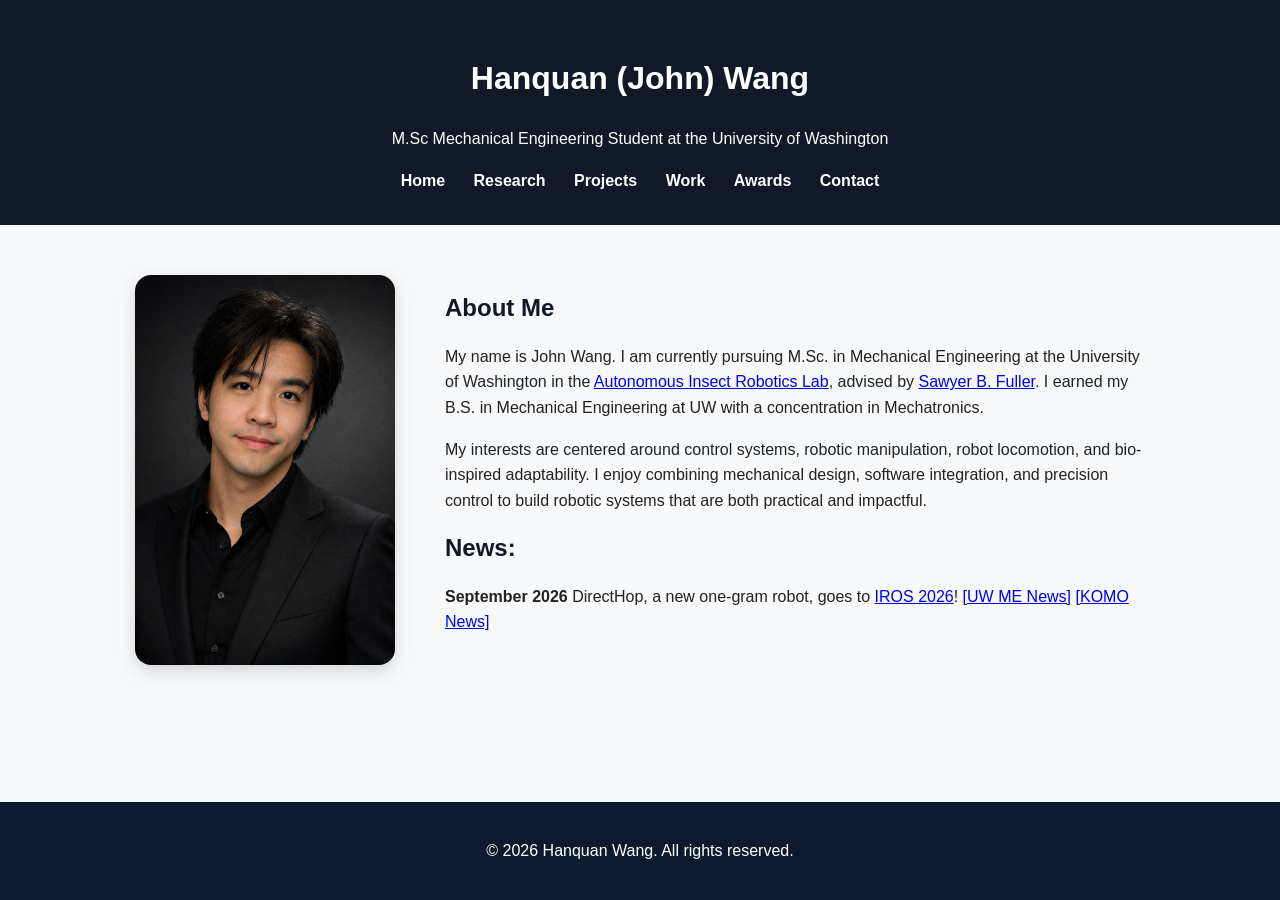
<file: index.html>
<!DOCTYPE html>
<html lang="en">
<head>
  <meta charset="UTF-8" />
  <meta name="viewport" content="width=device-width, initial-scale=1.0"/>
  <title>🤖 Hanquan Wang | Portfolio</title>
  <link rel="stylesheet" href="style.css"/>
</head>
<body>
  <header>
    <h1>Hanquan (John) Wang</h1>
    <p>M.Sc Mechanical Engineering Student at the University of Washington</p>
    <nav>
      <a href="index.html">Home</a>
      <a href="research.html">Research</a>
      <a href="projects.html">Projects</a>
      <a href="work.html">Work</a>
      <a href="awards.html">Awards</a>
      <a href="contact.html">Contact</a>
    </nav>
  </header>

  <main>
    <section class="hero">
      <div class="profile-container">
      
        <img src="images/headshot.png" alt="Hanquan Wang" class="profile-photo">
        <div class="intro-text">
          <h2>About Me</h2>
        <p>
          My name is John Wang. I am currently pursuing M.Sc. in Mechanical Engineering at the University of Washington in the 
          <a href="https://depts.washington.edu/airlab/" target="_blank">
            Autonomous Insect Robotics Lab</a>, advised by
          <a href="https://faculty.washington.edu/minster/index.html" target="_blank">
            Sawyer B. Fuller</a>.
          I earned my B.S. in Mechanical Engineering at UW with a concentration in Mechatronics.
        </p>
        <p>
          My interests are centered around control systems, robotic manipulation, robot locomotion, and bio-inspired adaptability. 
          I enjoy combining mechanical design, software integration, and precision control to build robotic systems that are both practical and impactful.
        </p>
          <h2>News:</h2>
          <p><strong> September 2026 </strong> DirectHop, a new one-gram robot, goes to <a href="https://2026.ieee-iros.org/" target="_blank">IROS 2026</a>!
          <a href="https://www.washington.edu/news/2026/09/23/directhop-hopping-robot/" target="_blank">[UW ME News]</a>
          <a href="https://komonews.com/news/arc-seattle/university-of-washington-researchers-develop-tiny-hopping-robot" target="_blank">[KOMO News]</a> </p>
        </p>
        </div>
      </div>
    </section>
  </main>

  <footer>
    <p>© 2026 Hanquan Wang. All rights reserved.</p>
  </footer>
</body>
</html>
</file>
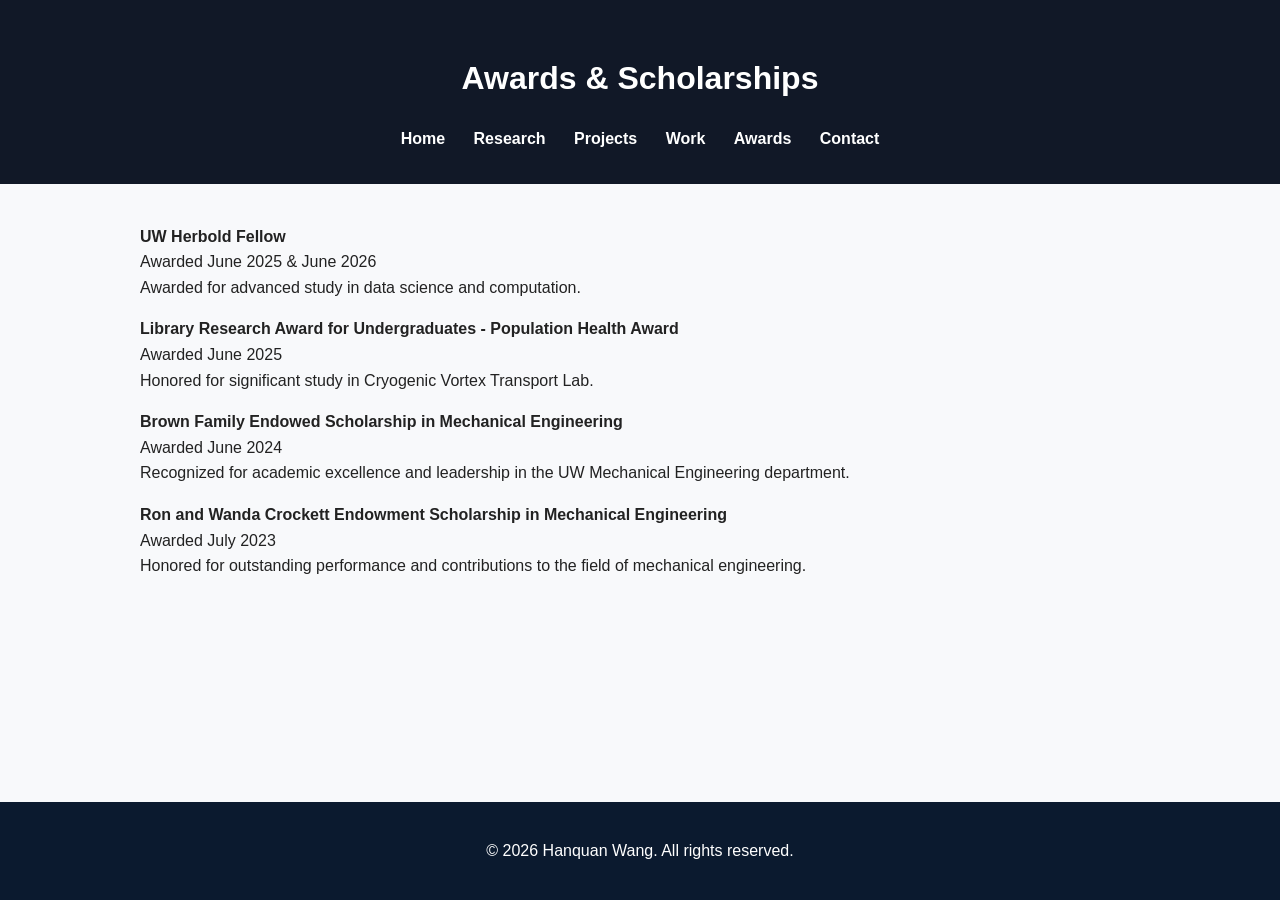
<file: awards.html>
<!DOCTYPE html>
<html lang="en">
<head>
  <meta charset="UTF-8" />
  <meta name="viewport" content="width=device-width, initial-scale=1.0"/>
  <title>🤖 Awards</title>
  <link rel="stylesheet" href="style.css"/>
</head>
<body>
  <header>
    <h1>Awards & Scholarships</h1>
    <nav>
      <a href="index.html">Home</a>
      <a href="research.html">Research</a>
      <a href="projects.html">Projects</a>
      <a href="work.html">Work</a>
      <a href="awards.html">Awards</a>
      <a href="contact.html">Contact</a>
    </nav>
  </header>

  <main>
    <section>
      <p><strong>UW Herbold Fellow</strong><br>
      Awarded June 2025 & June 2026<br>
      Awarded for advanced study in data science and computation.</p>

      <p><strong>Library Research Award for Undergraduates - Population Health Award</strong><br>
      Awarded June 2025<br>
      Honored for significant study in Cryogenic Vortex Transport Lab.</p>

      <p><strong>Brown Family Endowed Scholarship in Mechanical Engineering</strong><br>
      Awarded June 2024<br>
      Recognized for academic excellence and leadership in the UW Mechanical Engineering department.</p>

      <p><strong>Ron and Wanda Crockett Endowment Scholarship in Mechanical Engineering</strong><br>
      Awarded July 2023<br>
      Honored for outstanding performance and contributions to the field of mechanical engineering.</p>

    </section>
  </main>
  
  <footer>
    <p>© 2026 Hanquan Wang. All rights reserved.</p>
  </footer>
</body>
</html>
</file>
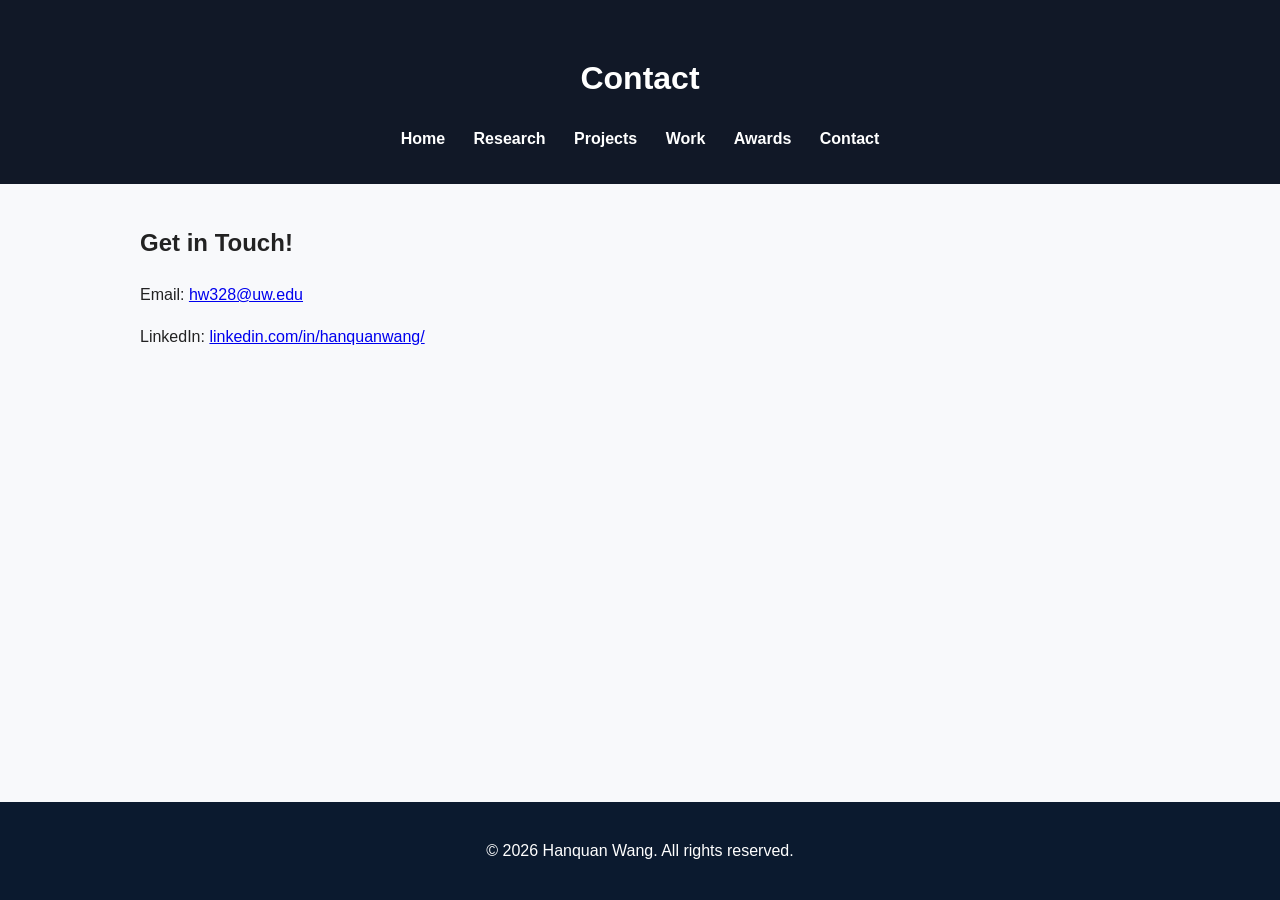
<file: contact.html>
<!DOCTYPE html>
<html lang="en">
<head>
  <meta charset="UTF-8" />
  <meta name="viewport" content="width=device-width, initial-scale=1.0"/>
  <title>🤖 Contact</title>
  <link rel="stylesheet" href="style.css"/>
</head>
<body>
  <header>
    <h1>Contact</h1>
    <nav>
      <a href="index.html">Home</a>
      <a href="research.html">Research</a>
      <a href="projects.html">Projects</a>
      <a href="work.html">Work</a>
      <a href="awards.html">Awards</a>
      <a href="contact.html">Contact</a>
    </nav>
  </header>
  
  <main>
    <section>
      <h2>Get in Touch!</h2>
      <p>Email: <a href="mailto:hw328@uw.edu">hw328@uw.edu</a></p>
      <p>LinkedIn: <a href="https://www.linkedin.com/in/hanquanwang/" target="_blank">linkedin.com/in/hanquanwang/</a></p>
    </section>
  </main>

  <footer>
    <p>© 2026 Hanquan Wang. All rights reserved.</p>
  </footer>
</body>
</html>
</file>
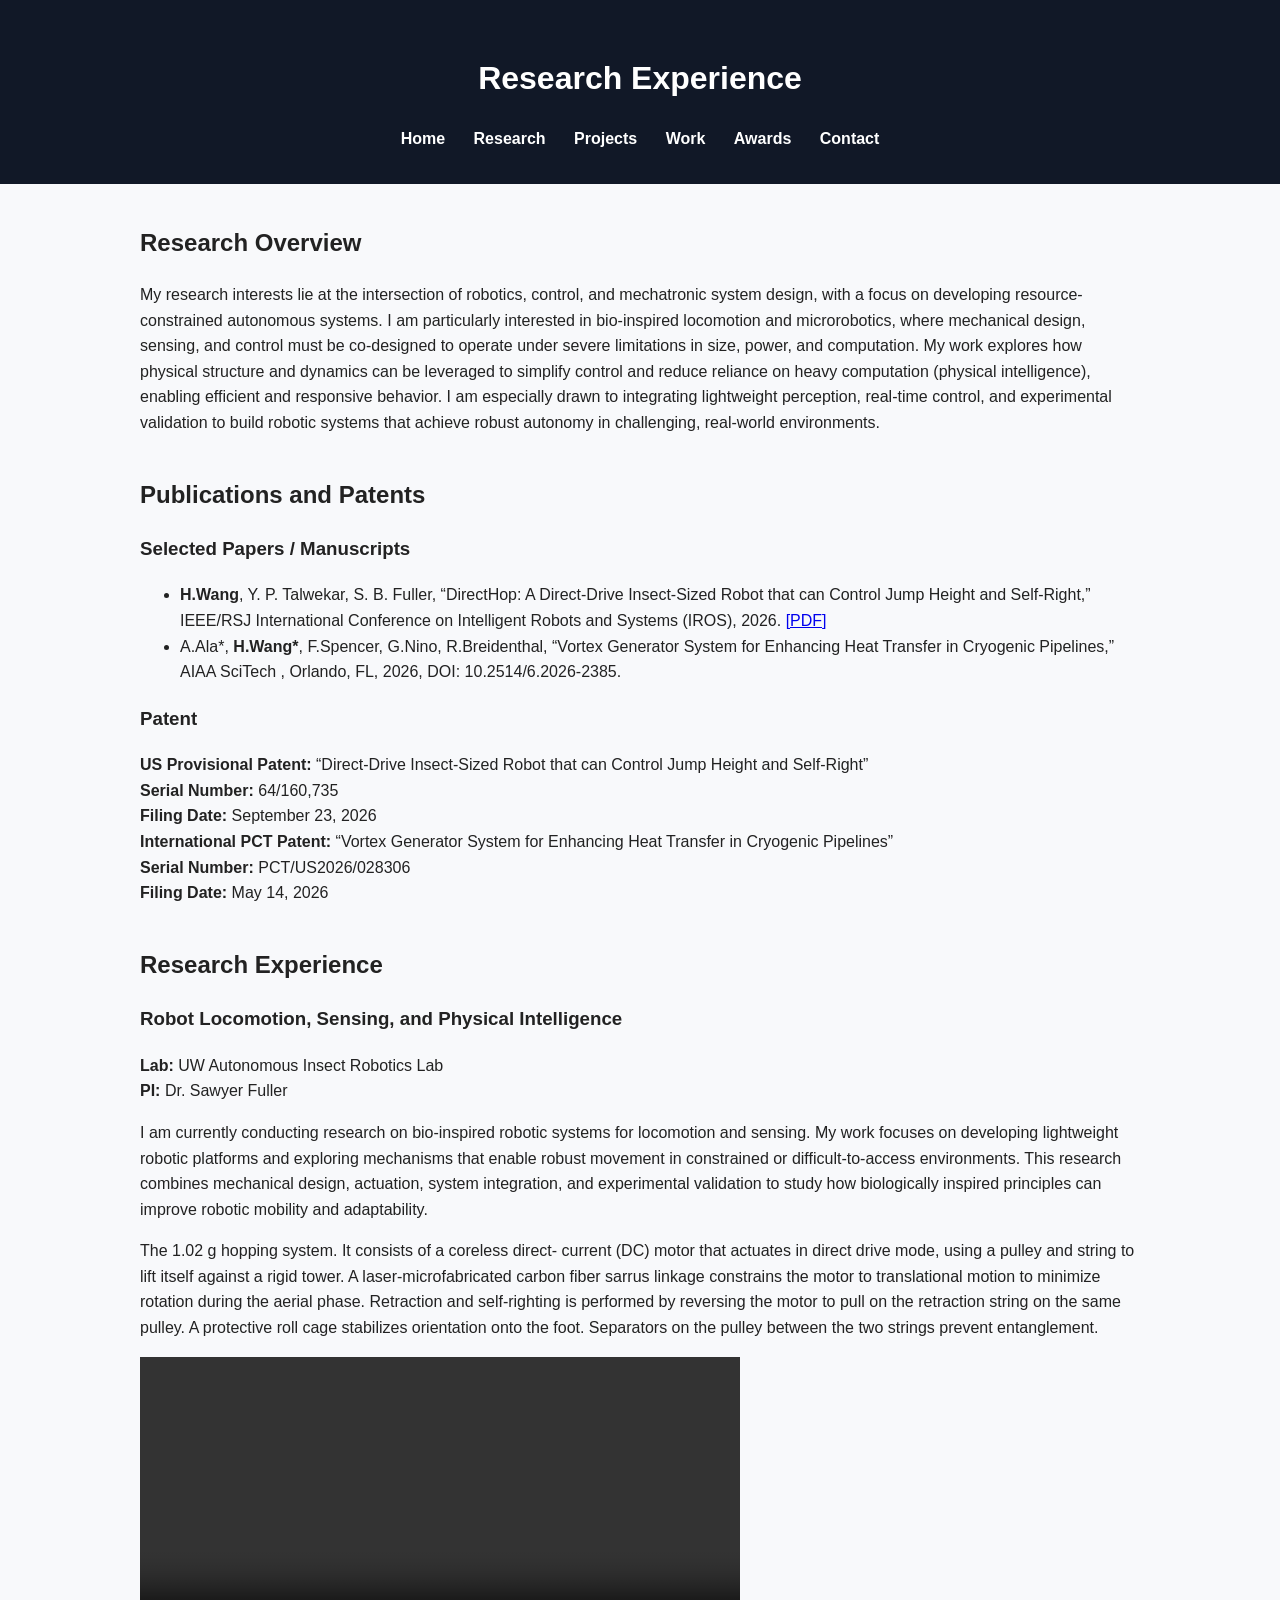
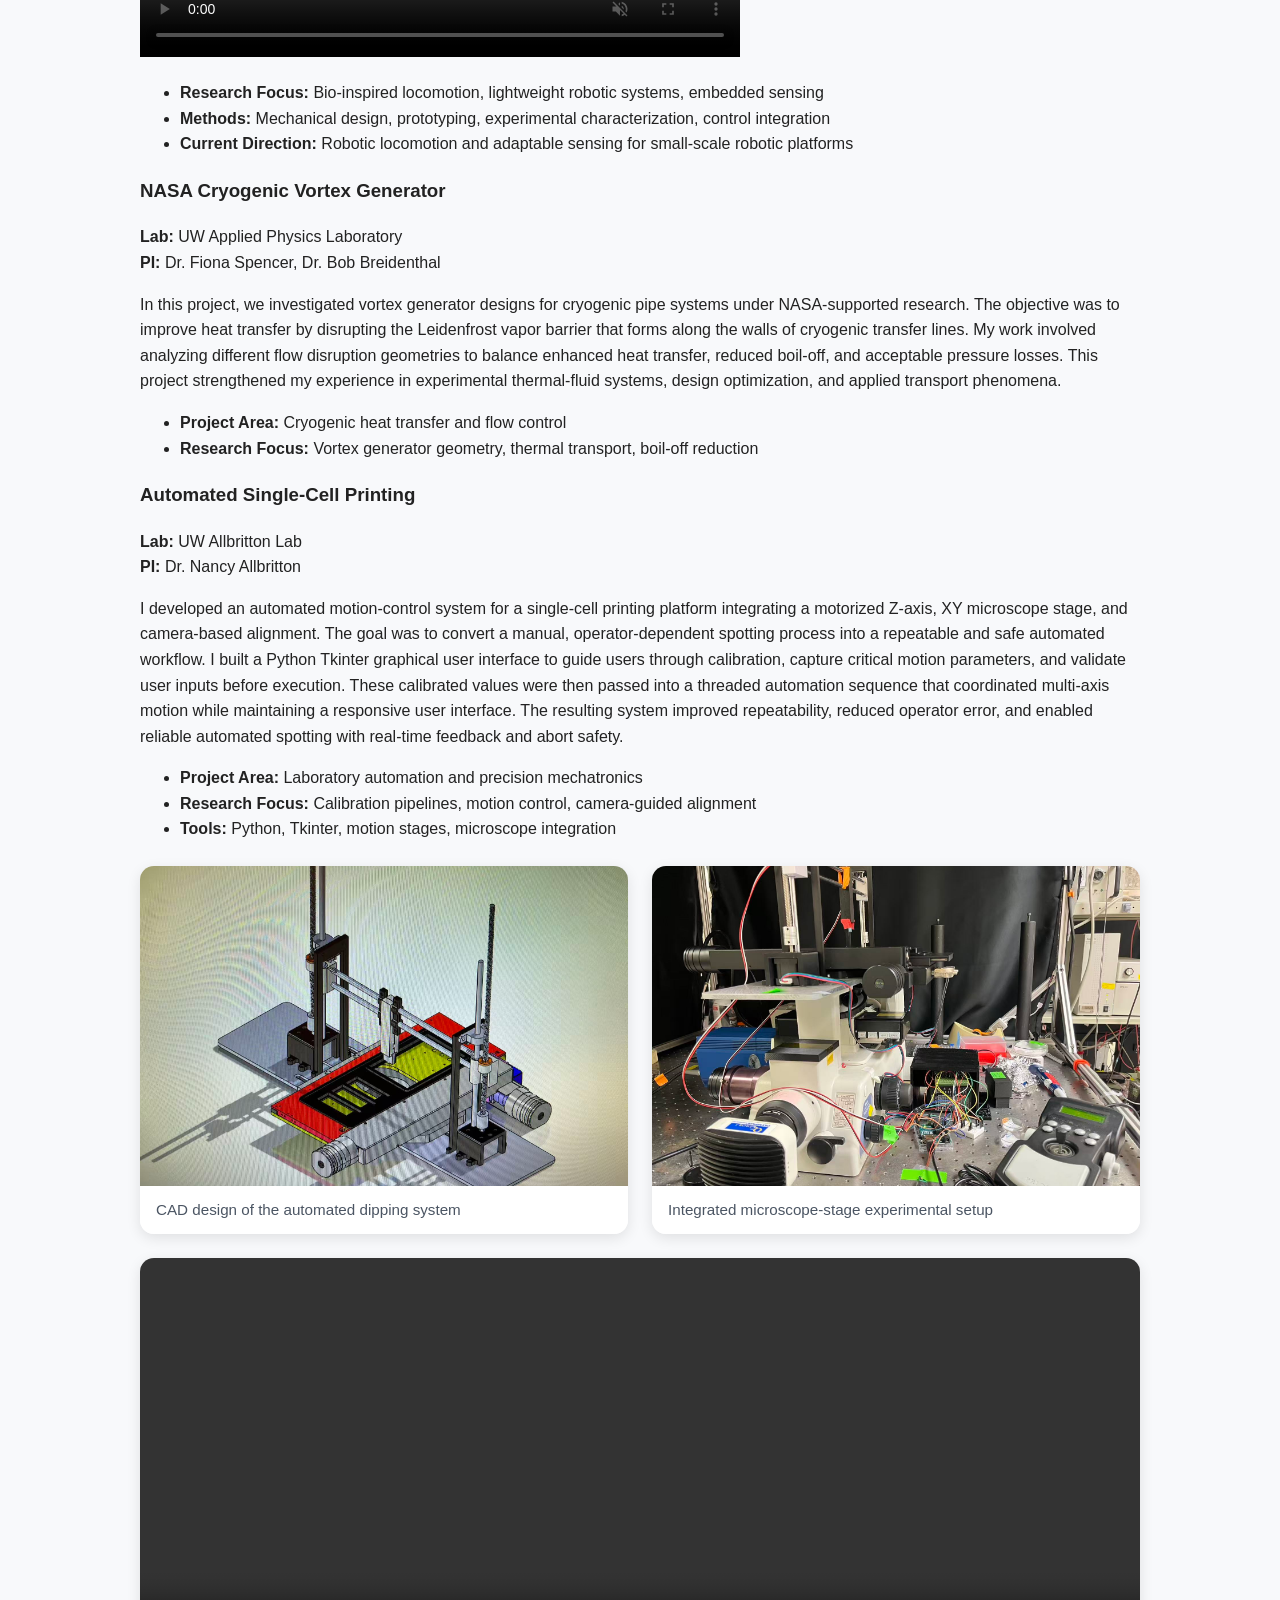
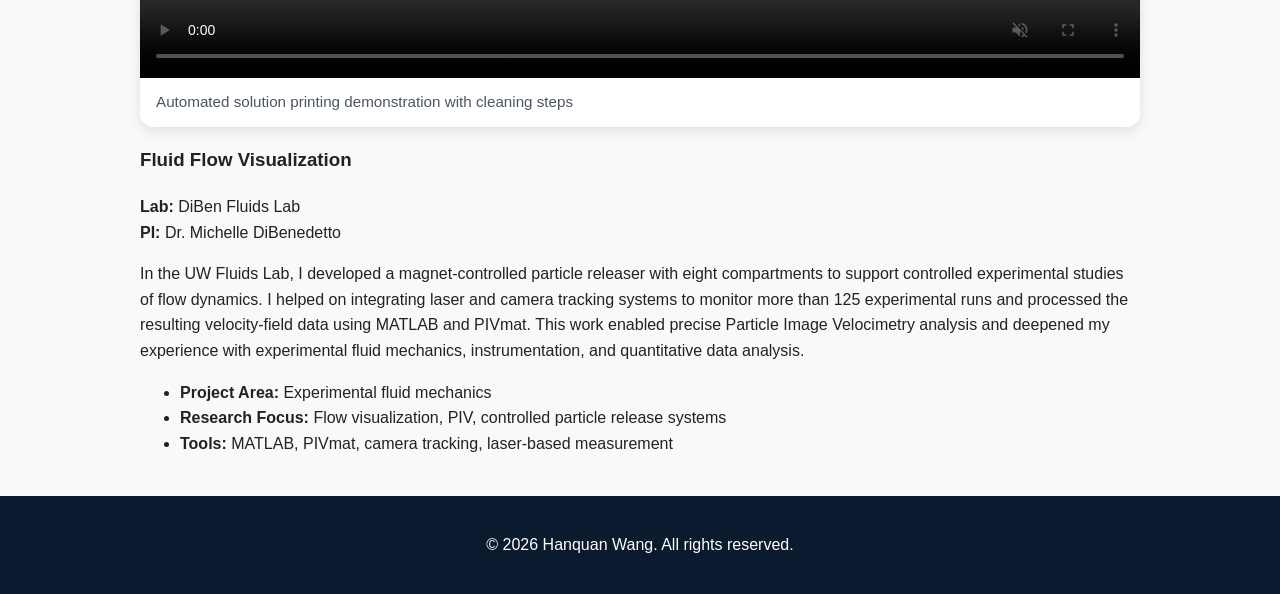
<file: research.html>
<!DOCTYPE html>
<html lang="en">
<head>
  <meta charset="UTF-8" />
  <meta name="viewport" content="width=device-width, initial-scale=1.0"/>
  <title>🤖 Research Experience</title>
  <link rel="stylesheet" href="style.css"/>
</head>
<body>
  <header>
    <h1>Research Experience</h1>
    <nav>
      <a href="index.html">Home</a>
      <a href="research.html">Research</a>
      <a href="projects.html">Projects</a>
      <a href="work.html">Work</a>
      <a href="awards.html">Awards</a>
      <a href="contact.html">Contact</a>
    </nav>
  </header>

  <main>
    <section class="page-intro">
      <h2>Research Overview</h2>
      <p>
        My research interests lie at the intersection of robotics, control, and mechatronic system design, with a focus on developing resource-constrained autonomous systems. 
        I am particularly interested in bio-inspired locomotion and microrobotics, where mechanical design, sensing, and control must be co-designed to operate under severe limitations in size, power, and computation. 
        My work explores how physical structure and dynamics can be leveraged to simplify control and reduce reliance on heavy computation (physical intelligence), enabling efficient and responsive behavior. 
        I am especially drawn to integrating lightweight perception, real-time control, and experimental validation to build robotic systems that achieve robust autonomy in challenging, real-world environments.
      </p>
    </section>

    <section>
      <h2>Publications and Patents</h2>
      
      <div class="research-entry">
        <h3>Selected Papers / Manuscripts</h3>
        <ul>
          <li><strong>H.Wang</strong>, Y. P. Talwekar, S. B. Fuller, “DirectHop: A Direct-Drive Insect-Sized Robot that can Control Jump Height and Self-Right,” IEEE/RSJ International Conference on Intelligent Robots and Systems (IROS), 2026. 
          <a href="https://faculty.washington.edu/minster/files/wang_talwekar_fuller_directhop_iros2026.pdf?_gl=1*1jr9wos*_ga*MTI0NzA4NTMxNS4xNzgyNjA2MzUx*_ga_3T65WK0BM8*czE3OTAyODU0MzIkbzExJGcxJHQxNzkwMjg1OTkyJGo1OCRsMCRoMA..*_gcl_au*Njk2NTA0NTguMTc4MjYwNjM0Mi4tLi0uMTc5MDIyMjA5NC4xMjE1ODc1MDg4LjE3OTAyMjIwOTQuMTc5MDI4NTkwOA..*_ga_JLHM9WH4JV*czE3OTAyODU0MzIkbzExJGcxJHQxNzkwMjg1OTkyJGo1OCRsMCRoMA.." target="_blank">[PDF]</a>
          </li>
          <li> A.Ala*, <strong>H.Wang*</strong>, F.Spencer, G.Nino, R.Breidenthal, “Vortex  Generator System for Enhancing Heat Transfer in Cryogenic Pipelines,”  AIAA SciTech  , Orlando, FL, 2026, DOI:  10.2514/6.2026-2385. </li>
        </ul>
      </div>

      <div class="research-entry">
        <h3>Patent</h3>
        <p>
          <strong>US Provisional Patent:</strong> “Direct-Drive Insect-Sized Robot that can Control Jump Height and Self-Right”<br>
          <strong>Serial Number:</strong> 64/160,735<br>
          <strong>Filing Date:</strong> September 23, 2026<br>

          <strong>International PCT Patent:</strong> “Vortex Generator System for Enhancing Heat Transfer in Cryogenic Pipelines”<br>
          <strong>Serial Number:</strong> PCT/US2026/028306<br>
          <strong>Filing Date:</strong> May 14, 2026<br>
        </p>
      </div>
    </section>

    <section>
      <h2>Research Experience</h2>

      <div class="research-entry">
        <h3>Robot Locomotion, Sensing, and Physical Intelligence</h3>
        <p class="meta"><strong>Lab:</strong> UW Autonomous Insect Robotics Lab<br>
        <strong>PI:</strong> Dr. Sawyer Fuller</p>

        <p>
          I am currently conducting research on bio-inspired robotic systems for locomotion and sensing. 
          My work focuses on developing lightweight robotic platforms and exploring mechanisms that enable robust movement in constrained or difficult-to-access environments. 
          This research combines mechanical design, actuation, system integration, and experimental validation to study how biologically inspired principles can improve robotic mobility and adaptability.
        </p>
        <p>
          The 1.02 g hopping system. It consists of a coreless direct-
          current (DC) motor that actuates in direct drive mode, using a pulley and
          string to lift itself against a rigid tower. A laser-microfabricated carbon
          fiber sarrus linkage constrains the motor to translational motion to minimize
          rotation during the aerial phase. Retraction and self-righting is performed
          by reversing the motor to pull on the retraction string on the same pulley.
          A protective roll cage stabilizes orientation onto the foot. Separators on the
          pulley between the two strings prevent entanglement.
        </p>
        <video width="600" controls muted>
          <source src="videos/Iros 2026 Directhop Final Submission.mp4" type="video/mp4">
          Your browser does not support the video tag.
        </video>

        <ul>
          <li><strong>Research Focus:</strong> Bio-inspired locomotion, lightweight robotic systems, embedded sensing</li>
          <li><strong>Methods:</strong> Mechanical design, prototyping, experimental characterization, control integration</li>
          <li><strong>Current Direction:</strong> Robotic locomotion and adaptable sensing for small-scale robotic platforms</li>
        </ul>
      </div>

      <div class="research-entry">
        <h3>NASA Cryogenic Vortex Generator</h3>
        <p class="meta"><strong>Lab:</strong> UW Applied Physics Laboratory<br>
        <strong>PI:</strong> Dr. Fiona Spencer, Dr. Bob Breidenthal </p>

        <p>
          In this project, we investigated vortex generator designs for cryogenic pipe systems under NASA-supported research. 
          The objective was to improve heat transfer by disrupting the Leidenfrost vapor barrier that forms along the walls of cryogenic transfer lines. 
          My work involved analyzing different flow disruption geometries to balance enhanced heat transfer, reduced boil-off, and acceptable pressure losses. 
          This project strengthened my experience in experimental thermal-fluid systems, design optimization, and applied transport phenomena.
        </p>

        <ul>
          <li><strong>Project Area:</strong> Cryogenic heat transfer and flow control</li>
          <li><strong>Research Focus:</strong> Vortex generator geometry, thermal transport, boil-off reduction</li>
        </ul>
      </div>

      <div class="research-entry">
        <h3>Automated Single-Cell Printing</h3>
        <p class="meta"><strong>Lab:</strong> UW Allbritton Lab<br>
        <strong>PI:</strong> Dr. Nancy Allbritton</p>

        <p>
          I developed an automated motion-control system for a single-cell printing platform integrating a motorized Z-axis, XY microscope stage, and camera-based alignment. 
          The goal was to convert a manual, operator-dependent spotting process into a repeatable and safe automated workflow. 
          I built a Python Tkinter graphical user interface to guide users through calibration, capture critical motion parameters, and validate user inputs before execution. 
          These calibrated values were then passed into a threaded automation sequence that coordinated multi-axis motion while maintaining a responsive user interface. 
          The resulting system improved repeatability, reduced operator error, and enabled reliable automated spotting with real-time feedback and abort safety.
        </p>

        <ul>
          <li><strong>Project Area:</strong> Laboratory automation and precision mechatronics</li>
          <li><strong>Research Focus:</strong> Calibration pipelines, motion control, camera-guided alignment</li>
          <li><strong>Tools:</strong> Python, Tkinter, motion stages, microscope integration</li>
        </ul>

        <div class="media-grid">
          <figure>
            <img src="images/Dipping_system_CAD.jpg" alt="Single-cell printing CAD model">
            <figcaption>CAD design of the automated dipping system</figcaption>
          </figure>

          <figure>
            <img src="images/Dipping_system.jpg" alt="Single-cell printing physical setup">
            <figcaption>Integrated microscope-stage experimental setup</figcaption>
          </figure>

          <figure class="wide-media">
            <video controls muted>
              <source src="videos/allbritton_rep_solution_printing.mp4" type="video/mp4">
              Your browser does not support the video tag.
            </video>
            <figcaption>Automated solution printing demonstration with cleaning steps</figcaption>
          </figure>
        </div>
      </div>

      <div class="research-entry">
        <h3>Fluid Flow Visualization</h3>
        <p class="meta"><strong>Lab:</strong> DiBen Fluids Lab<br>
        <strong>PI:</strong> Dr. Michelle DiBenedetto</p>

        <p>
          In the UW Fluids Lab, I developed a magnet-controlled particle releaser with eight compartments to support controlled experimental studies of flow dynamics. 
          I helped on integrating laser and camera tracking systems to monitor more than 125 experimental runs and processed the resulting velocity-field data using MATLAB and PIVmat. 
          This work enabled precise Particle Image Velocimetry analysis and deepened my experience with experimental fluid mechanics, instrumentation, and quantitative data analysis.
        </p>

        <ul>
          <li><strong>Project Area:</strong> Experimental fluid mechanics</li>
          <li><strong>Research Focus:</strong> Flow visualization, PIV, controlled particle release systems</li>
          <li><strong>Tools:</strong> MATLAB, PIVmat, camera tracking, laser-based measurement</li>
        </ul>
      </div>
    </section>
  </main>
  
  <footer>
    <p>© 2026 Hanquan Wang. All rights reserved.</p>
  </footer>
</body>
</html>
</file>
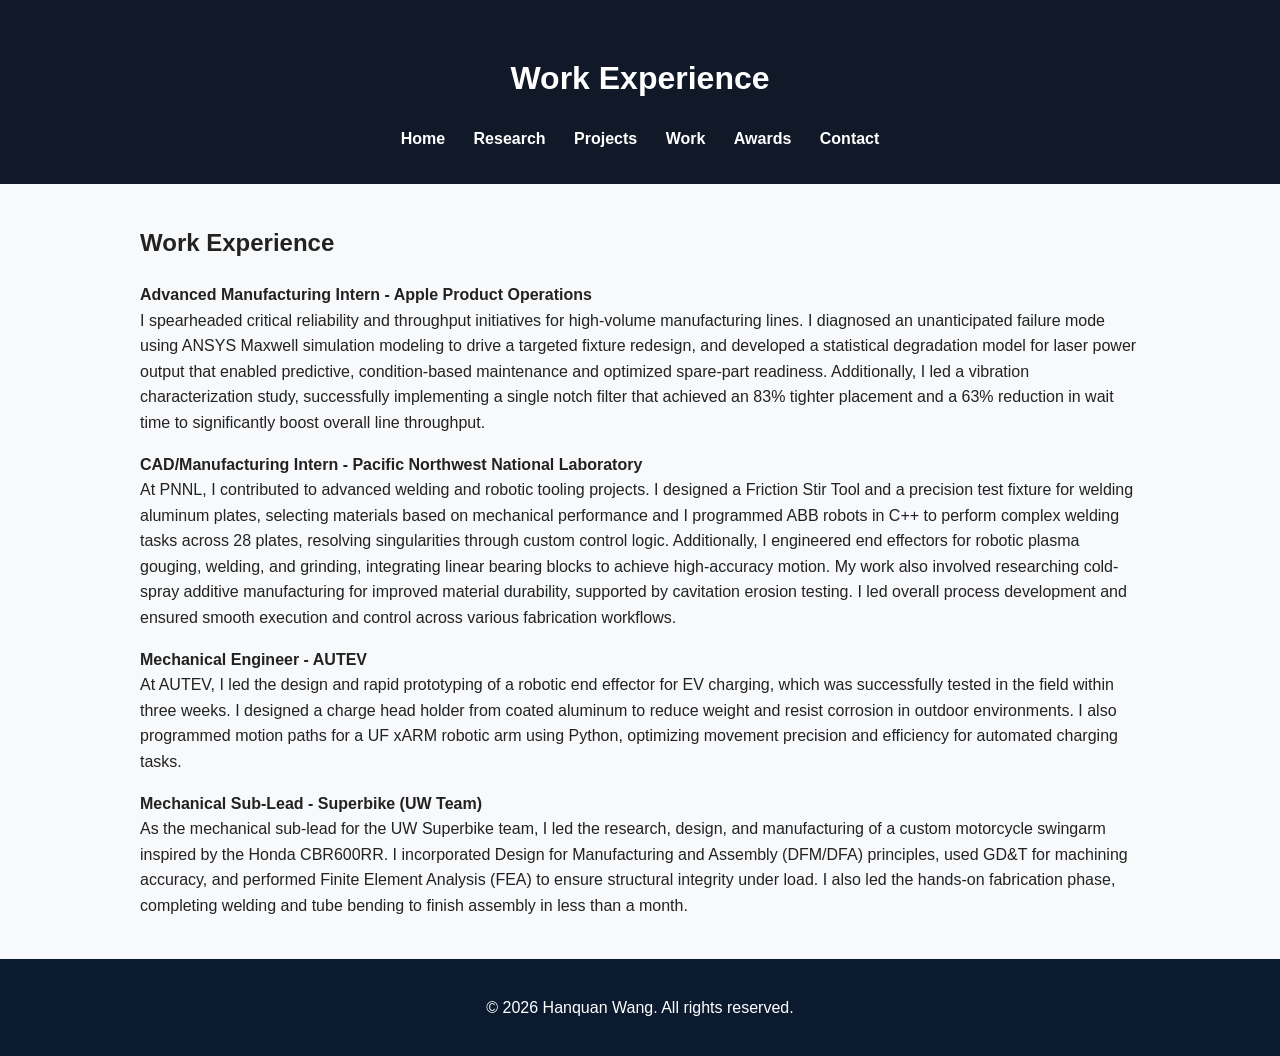
<file: work.html>
<!DOCTYPE html>
<html lang="en">
<head>
  <meta charset="UTF-8" />
  <meta name="viewport" content="width=device-width, initial-scale=1.0"/>
  <title>🤖 Work Experience </title>
  <link rel="stylesheet" href="style.css"/>
</head>
<body>
  <header>
    <h1>Work Experience</h1>
    <nav>
      <a href="index.html">Home</a>
      <a href="research.html">Research</a>
      <a href="projects.html">Projects</a>
      <a href="work.html">Work</a>
      <a href="awards.html">Awards</a>
      <a href="contact.html">Contact</a>
    </nav>
  </header>
  <main>
    <section>
      <h2>Work Experience</h2>

      <p><strong>Advanced Manufacturing Intern - Apple Product Operations</strong><br>
      I spearheaded critical reliability and throughput initiatives for high-volume manufacturing lines. I diagnosed an unanticipated failure mode using ANSYS Maxwell simulation modeling to drive a targeted fixture redesign, and developed a statistical degradation model for laser power output that enabled predictive, condition-based maintenance and optimized spare-part readiness. Additionally, I led a vibration characterization study, successfully implementing a single notch filter that achieved an 83% tighter placement and a 63% reduction in wait time to significantly boost overall line throughput.</p>
      
      <p><strong>CAD/Manufacturing Intern - Pacific Northwest National Laboratory</strong><br>
      At PNNL, I contributed to advanced welding and robotic tooling projects. I designed a Friction Stir Tool and a precision test fixture for welding aluminum plates, selecting materials based on mechanical performance and I programmed ABB robots in C++ to perform complex welding tasks across 28 plates, resolving singularities through custom control logic. Additionally, I engineered end effectors for robotic plasma gouging, welding, and grinding, integrating linear bearing blocks to achieve high-accuracy motion. My work also involved researching cold-spray additive manufacturing for improved material durability, supported by cavitation erosion testing. I led overall process development and ensured smooth execution and control across various fabrication workflows.</p>

      <p><strong>Mechanical Engineer - AUTEV</strong><br>
      At AUTEV, I led the design and rapid prototyping of a robotic end effector for EV charging, which was successfully tested in the field within three weeks. I designed a charge head holder from coated aluminum to reduce weight and resist corrosion in outdoor environments. I also programmed motion paths for a UF xARM robotic arm using Python, optimizing movement precision and efficiency for automated charging tasks.</p>

      <p><strong>Mechanical Sub-Lead - Superbike (UW Team)</strong><br>
      As the mechanical sub-lead for the UW Superbike team, I led the research, design, and manufacturing of a custom motorcycle swingarm inspired by the Honda CBR600RR. I incorporated Design for Manufacturing and Assembly (DFM/DFA) principles, used GD&T for machining accuracy, and performed Finite Element Analysis (FEA) to ensure structural integrity under load. I also led the hands-on fabrication phase, completing welding and tube bending to finish assembly in less than a month.</p>
    </section>
  </main>
  
  <footer>
    <p>© 2026 Hanquan Wang. All rights reserved.</p>
  </footer>
</body>
</html>
</file>
<file: style.css>
html, body {
  height: 100%;
  margin: 0;
}

body {
  font-family: Arial, sans-serif;
  padding: 0;
  background-color: #f8f9fb;
  color: #222;
  line-height: 1.6;
  min-height: 100vh;
  display: flex;
  flex-direction: column;
}

header {
  background-color: #111827;
  color: white;
  padding: 2rem;
  text-align: center;
}

nav {
  margin-top: 1rem;
}

nav a {
  color: white;
  text-decoration: none;
  margin: 0 12px;
  font-weight: bold;
}

nav a:hover {
  text-decoration: underline;
}

main {
  flex: 1;
}

section {
  max-width: 1000px;
  margin: 40px auto;
  padding: 0 20px;
}

footer {
  text-align: center;
  padding: 20px;
  background-color: #0b1a2f;
  color: white;
}

.hero {
  max-width: 1100px;
  margin: 50px auto;
  padding: 0 20px;
}

.profile-container {
  display: flex;
  align-items: center;
  justify-content: center;
  gap: 50px;
  flex-wrap: wrap;
}

.profile-photo {
  width: 260px;
  height: auto;
  border-radius: 16px;
  object-fit: cover;
  box-shadow: 0 6px 18px rgba(0, 0, 0, 0.15);
  flex-shrink: 0;
}

.intro-text {
  flex: 1;
  min-width: 280px;
  max-width: 700px;
}

.intro-text h2 {
  margin-top: 0;
  margin-bottom: 16px;
  color: #111827;
}

.intro-text p {
  margin-bottom: 16px;
}

@media (max-width: 768px) {
  .image-row {
    flex-direction: column;
  }

  .image-row img {
    width: 100%;
  }
}

.image-row img {
  width: 48%;
  max-width: 450px;
  border-radius: 10px;
  box-shadow: 0 6px 18px rgba(0,0,0,0.15);
}

.image-row {
  display: flex;
  gap: 20px;
  justify-content: center;
  align-items: flex-start;
  margin-top: 20px;
  flex-wrap: wrap;
}

.image-row img {
  width: 48%;          /* makes them side by side */
  max-width: 500px;    /* prevents them from being huge */
  height: auto;
  border-radius: 10px;
  object-fit: cover;
}

.media-grid {
  display: grid;
  grid-template-columns: repeat(2, 1fr);
  gap: 24px;
  margin-top: 24px;
}

.media-grid figure {
  margin: 0;
  background: #ffffff;
  border-radius: 14px;
  overflow: hidden;
  box-shadow: 0 4px 14px rgba(0, 0, 0, 0.10);
}

.media-grid img,
.media-grid video {
  width: 100%;
  height: 320px;
  object-fit: cover;
  display: block;
}

.media-grid figcaption {
  padding: 12px 16px;
  font-size: 0.95rem;
  color: #4b5563;
  background: #ffffff;
}

.wide-media {
  grid-column: 1 / -1;
}

.wide-media video {
  height: 420px;
  object-fit: cover;
}

@media (max-width: 768px) {
  .media-grid {
    grid-template-columns: 1fr;
  }

  .wide-media {
    grid-column: auto;
  }

  .media-grid img,
  .media-grid video,
  .wide-media video {
    height: auto;
  }
}
</file>
